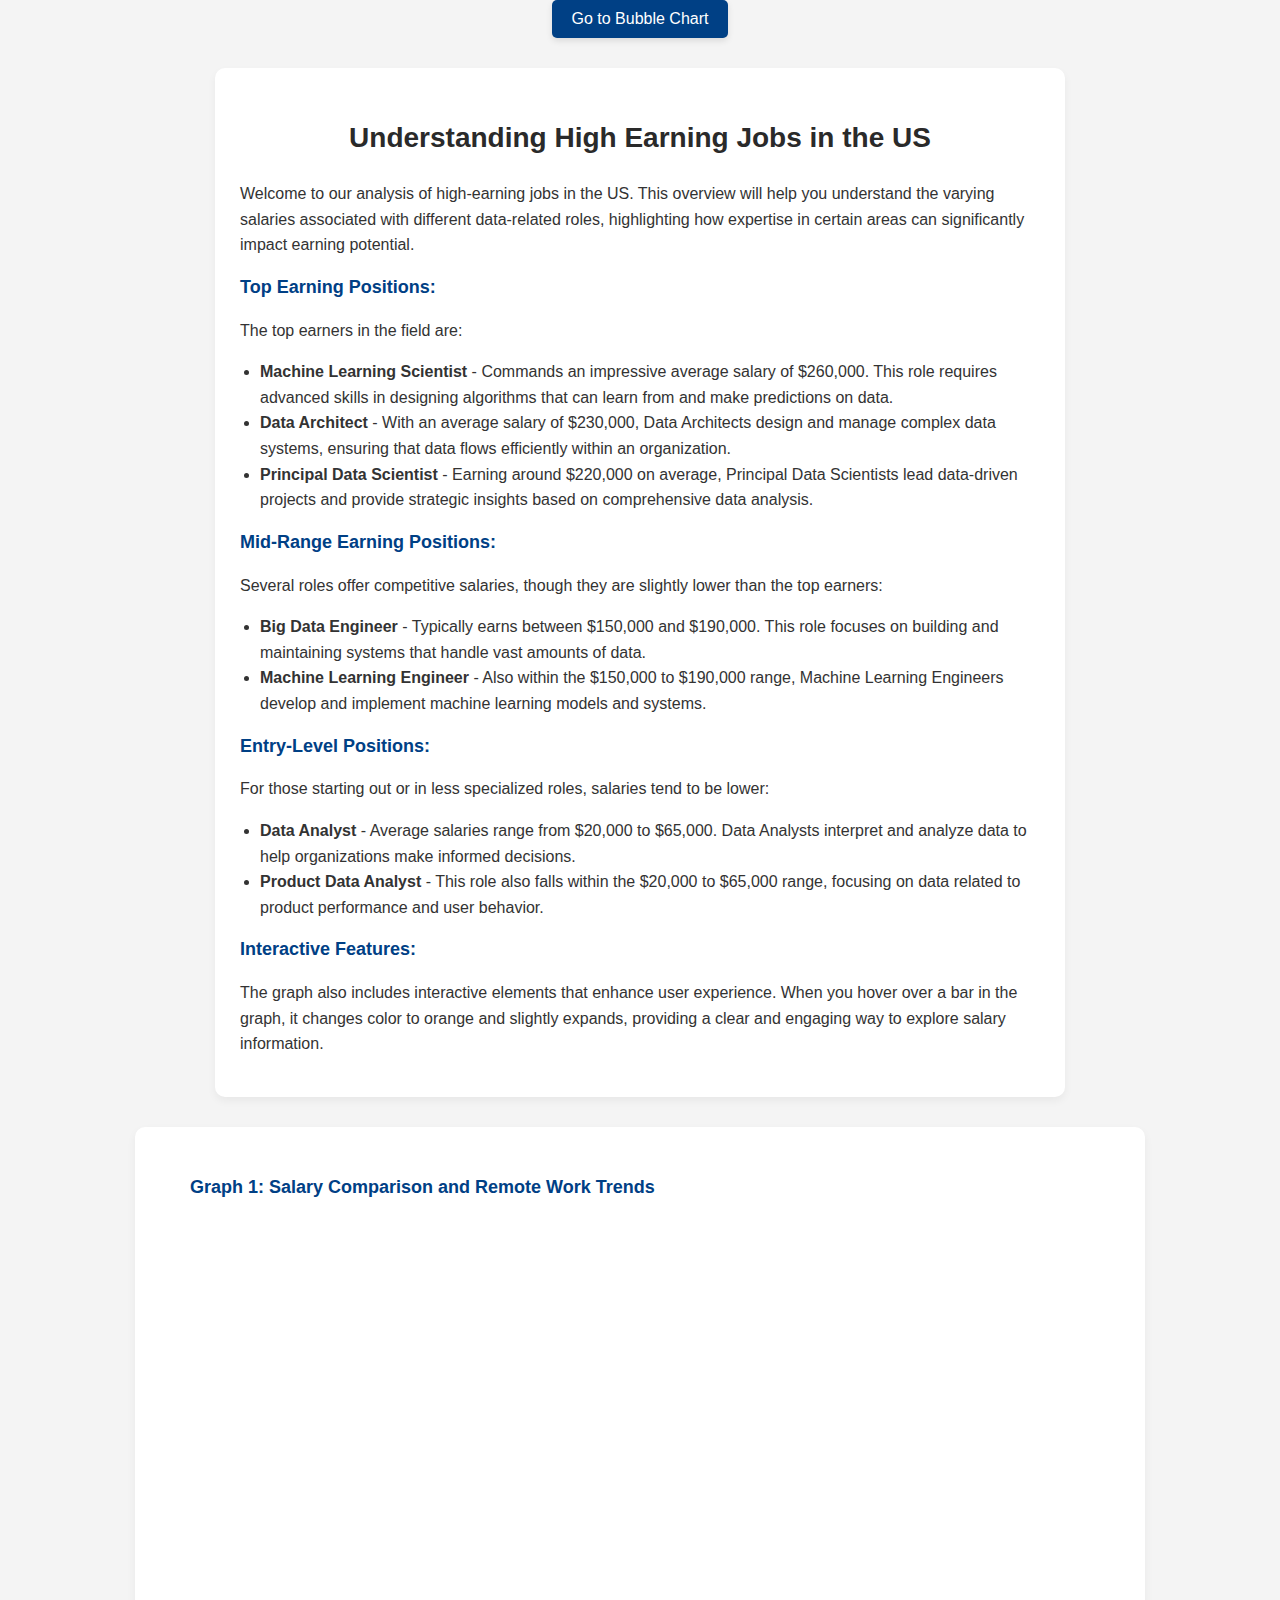
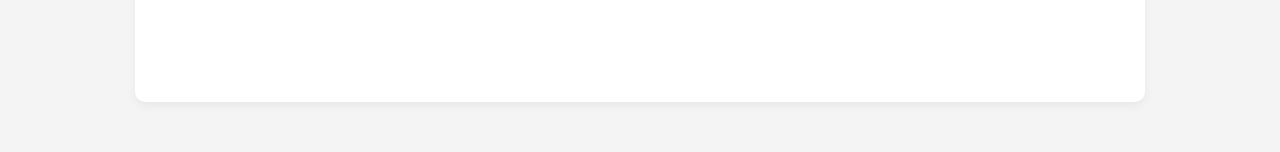
<file: Data Visualization/index.html>
<!DOCTYPE html>
<html lang="en">
<head>
  <meta charset="UTF-8">
  <meta name="viewport" content="width=device-width, initial-scale=1.0">
  <link rel="stylesheet" href="styles.css">
  <script src="https://d3js.org/d3.v6.min.js"></script>
  <title>Data Visualization Dashboard - Bar Chart</title>
  <style>
    .chart-container {
      display: flex;
      flex-direction: column;
      align-items: center;
      margin-bottom: 50px; /* Space between the charts */
    }

    .svg-container {
      margin-bottom: 40px; /* Space between each svg */
    }

    .toggle-buttons {
      display: flex;
      justify-content: center;
      margin-bottom: 20px;
    }

    .toggle-buttons button {
      padding: 10px 20px;
      margin: 0 10px;
      cursor: pointer;
      font-size: 16px;
    }
  </style>
</head>
<body>

  <!-- Button to switch to the Bubble Chart -->
  <div class="toggle-buttons">
    <a href="index2.html"><button>Go to Bubble Chart</button></a>
  </div>

  <!-- Summary Section for Bar Chart -->
  <div class="summary">
    <h2>Understanding High Earning Jobs in the US</h2>
    <p>Welcome to our analysis of high-earning jobs in the US. This overview will help you understand the varying salaries associated with different data-related roles, highlighting how expertise in certain areas can significantly impact earning potential.</p>

    <div class="category">Top Earning Positions:</div>
    <p>The top earners in the field are:</p>
    <ul>
        <li><strong>Machine Learning Scientist</strong> - Commands an impressive average salary of $260,000. This role requires advanced skills in designing algorithms that can learn from and make predictions on data.</li>
        <li><strong>Data Architect</strong> - With an average salary of $230,000, Data Architects design and manage complex data systems, ensuring that data flows efficiently within an organization.</li>
        <li><strong>Principal Data Scientist</strong> - Earning around $220,000 on average, Principal Data Scientists lead data-driven projects and provide strategic insights based on comprehensive data analysis.</li>
    </ul>

    <div class="category">Mid-Range Earning Positions:</div>
    <p>Several roles offer competitive salaries, though they are slightly lower than the top earners:</p>
    <ul>
        <li><strong>Big Data Engineer</strong> - Typically earns between $150,000 and $190,000. This role focuses on building and maintaining systems that handle vast amounts of data.</li>
        <li><strong>Machine Learning Engineer</strong> - Also within the $150,000 to $190,000 range, Machine Learning Engineers develop and implement machine learning models and systems.</li>
    </ul>

    <div class="category">Entry-Level Positions:</div>
    <p>For those starting out or in less specialized roles, salaries tend to be lower:</p>
    <ul>
        <li><strong>Data Analyst</strong> - Average salaries range from $20,000 to $65,000. Data Analysts interpret and analyze data to help organizations make informed decisions.</li>
        <li><strong>Product Data Analyst</strong> - This role also falls within the $20,000 to $65,000 range, focusing on data related to product performance and user behavior.</li>
    </ul>

    <div class="category">Interactive Features:</div>
    <p>The graph also includes interactive elements that enhance user experience. When you hover over a bar in the graph, it changes color to orange and slightly expands, providing a clear and engaging way to explore salary information.</p>
  </div>

  <!-- Bar Chart Section -->
  <div class="chart-container">
    <div class="svg-container">
      <div class="category">Graph 1: Salary Comparison and Remote Work Trends</div>
      <svg id="salaryChart" width="900" height="400"></svg> <!-- Your bar chart will load here -->
    </div>
  </div>

  <!-- Link to external scripts -->
  <script src="script.js"></script> <!-- Bar chart script -->
</body>
</html>
</file>
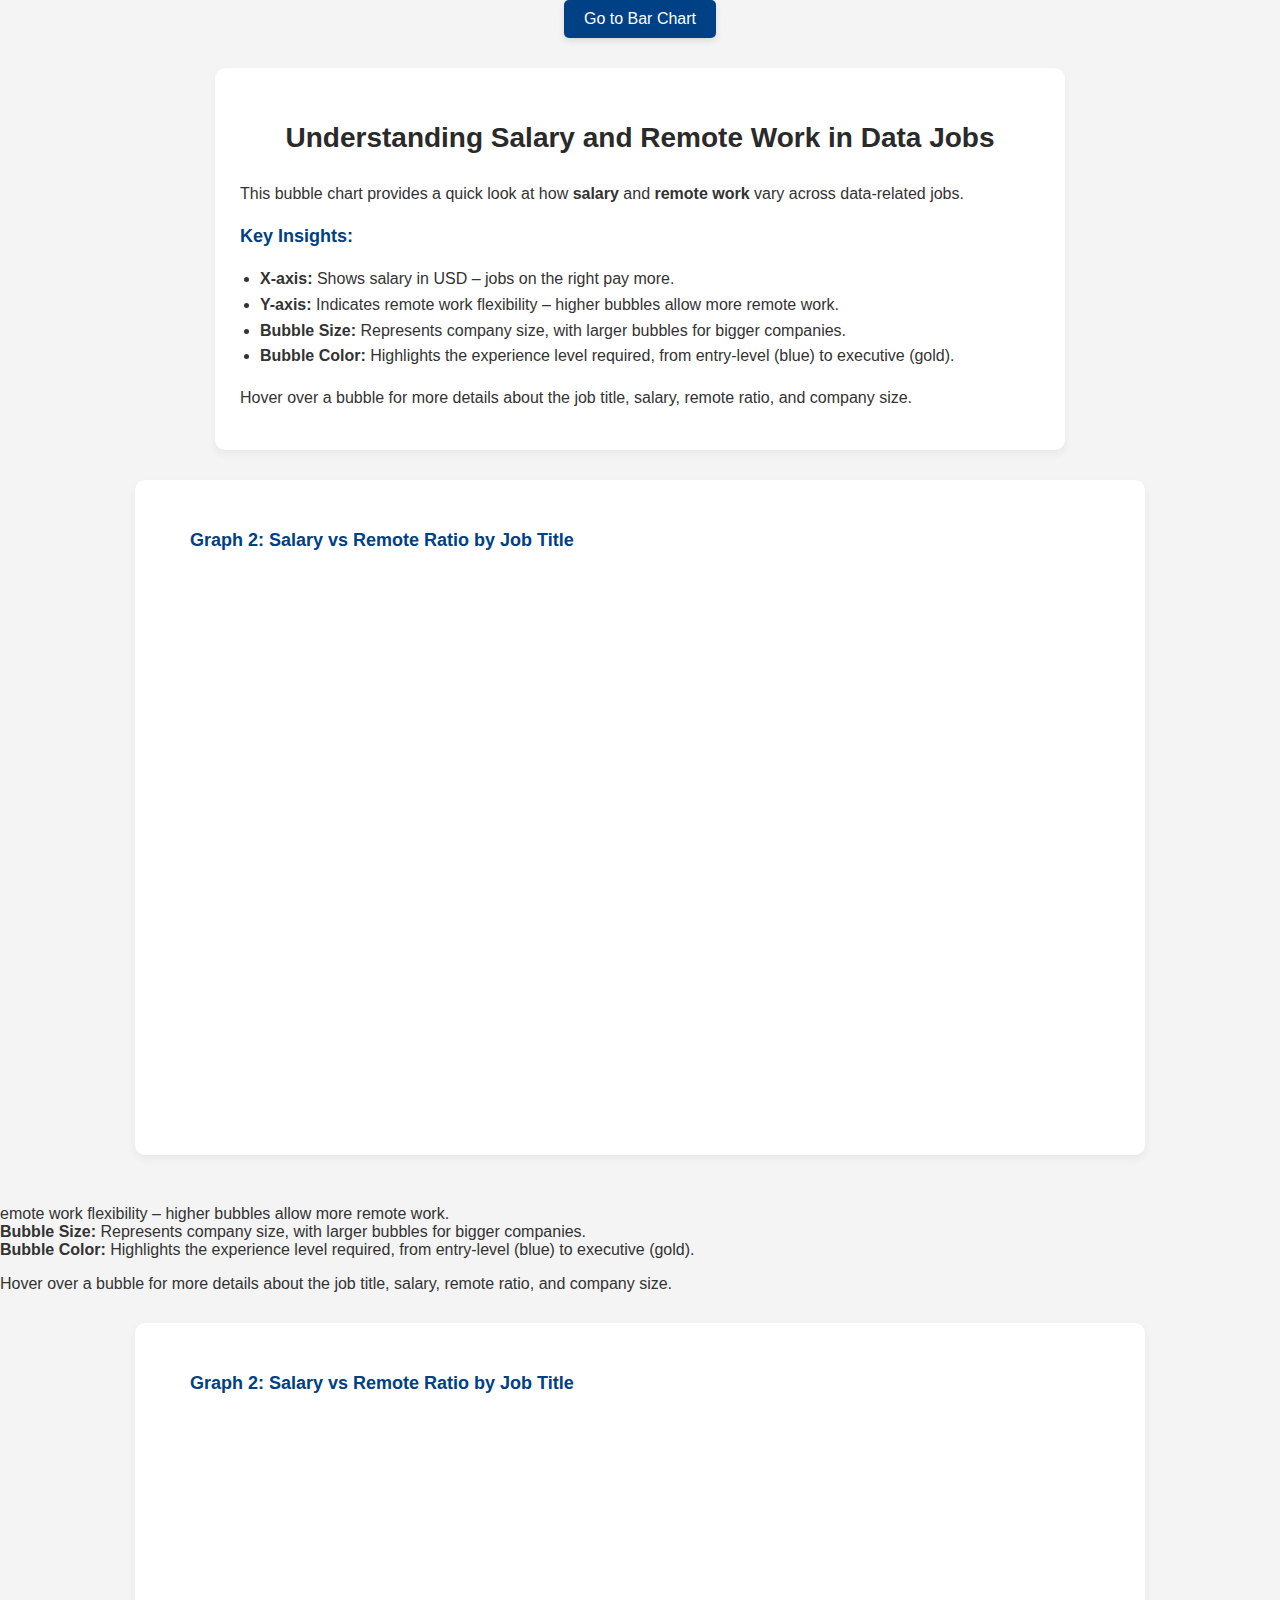
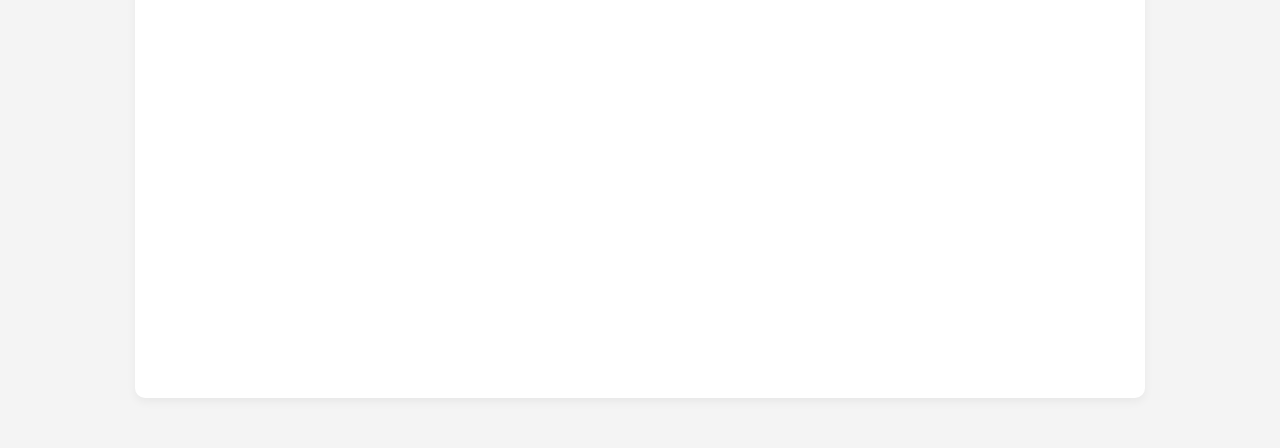
<file: Data Visualization/index2.html>
<!DOCTYPE html>
<html lang="en">
<head>
  <meta charset="UTF-8">
  <meta name="viewport" content="width=device-width, initial-scale=1.0">
  <link rel="stylesheet" href="styles.css">
  <script src="https://d3js.org/d3.v6.min.js"></script>
  <title>Data Visualization Dashboard - Bubble Chart</title>
  <style>
    .chart-container {
      display: flex;
      flex-direction: column;
      align-items: center;
      margin-bottom: 50px; /* Space between the charts */
    }

    .svg-container {
      margin-bottom: 40px; /* Space between each svg */
    }

    .toggle-buttons {
      display: flex;
      justify-content: center;
      margin-bottom: 20px;
    }

    .toggle-buttons button {
      padding: 10px 20px;
      margin: 0 10px;
      cursor: pointer;
      font-size: 16px;
    }
  </style>
</head>
<body>

  <!-- Button to switch to the Bar Chart -->
  <div class="toggle-buttons">
    <a href="index.html"><button>Go to Bar Chart</button></a>
  </div>

  <!-- Summary Section for Bubble Chart -->
  <div class="summary">
    <h2>Understanding Salary and Remote Work in Data Jobs</h2>
    <p>This bubble chart provides a quick look at how <strong>salary</strong> and <strong>remote work</strong> vary across data-related jobs.</p>

    <div class="category">Key Insights:</div>
    <ul>
      <li><strong>X-axis:</strong> Shows salary in USD – jobs on the right pay more.</li>
      <li><strong>Y-axis:</strong> Indicates remote work flexibility – higher bubbles allow more remote work.</li>
      <li><strong>Bubble Size:</strong> Represents company size, with larger bubbles for bigger companies.</li>
      <li><strong>Bubble Color:</strong> Highlights the experience level required, from entry-level (blue) to executive (gold).</li>
    </ul>

    <p>Hover over a bubble for more details about the job title, salary, remote ratio, and company size.</p>
  </div>

  <!-- Bubble Chart Section -->
  <div class="chart-container">
    <div class="svg-container">
      <div class="category">Graph 2: Salary vs Remote Ratio by Job Title</div>
      <svg id="bubbleChart" width="900" height="500"></svg>
    </div>
  </div>

  <!-- Link to external scripts -->
  <script src="app.js"></script> <!-- Bubble chart script -->
</body>
</html>
emote work flexibility – higher bubbles allow more remote work.</li>
      <li><strong>Bubble Size:</strong> Represents company size, with larger bubbles for bigger companies.</li>
      <li><strong>Bubble Color:</strong> Highlights the experience level required, from entry-level (blue) to executive (gold).</li>
    </ul>

    <p>Hover over a bubble for more details about the job title, salary, remote ratio, and company size.</p>
  </div>

  <!-- Bubble Chart Section -->
  <div class="chart-container">
    <div class="svg-container">
      <div class="category">Graph 2: Salary vs Remote Ratio by Job Title</div>
      <svg id="bubbleChart" width="900" height="500"></svg>
    </div>
  </div>

  <!-- Link to external scripts -->
  <script src="app.js"></script> <!-- Bubble chart script -->
</body>
</html>
</file>
<file: Data Visualization/styles.css>
/* General Body Styling */
body {
    font-family: 'Lato', sans-serif; /* Professional, clean font */
    background-color: #f4f4f4; /* Light gray background for a calm, modern feel */
    color: #333; /* Dark gray for text */
    margin: 0;
    padding: 0;
  }
  
  /* Title Styling */
  h2 {
    font-size: 28px;
    color: #2a2a2a;
    text-align: center;
    margin-bottom: 20px;
    font-weight: 600;
  }
  
  /* Summary Section */
  .summary {
    background-color: #ffffff;
    padding: 25px;
    margin: 30px auto;
    max-width: 800px; /* Narrow width to keep content readable */
    border-radius: 10px;
    box-shadow: 0 4px 8px rgba(0, 0, 0, 0.05); /* Soft shadow for elevation */
    font-size: 16px;
    line-height: 1.6; /* Increased line height for better readability */
  }
  
  .summary p, .summary ul {
    margin-bottom: 15px;
  }
  
  .summary ul {
    list-style-type: disc;
    padding-left: 20px;
  }
  
  /* Category Titles */
  .category {
    font-weight: 700;
    font-size: 18px;
    margin-bottom: 10px;
    color: #004085; /* Darker blue accent color for category titles */
  }
  
  /* Buttons */
  .toggle-buttons {
    display: flex;
    justify-content: center;
    margin-bottom: 30px;
  }
  
  .toggle-buttons button {
    background-color: #004085; /* Dark blue for professional feel */
    color: white;
    border: none;
    padding: 10px 25px;
    border-radius: 5px;
    font-size: 16px;
    cursor: pointer;
    transition: background-color 0.3s ease;
    box-shadow: 0 3px 6px rgba(0, 0, 0, 0.1); /* Subtle shadow for depth */
  }
  
  .toggle-buttons button:hover {
    background-color: #0056b3; /* Slightly lighter blue on hover */
  }
  
  /* Chart Container Styling */
  .chart-container {
    background-color: #fff;
    padding: 30px;
    margin: 30px auto;
    max-width: 950px;
    border-radius: 10px;
    box-shadow: 0 4px 10px rgba(0, 0, 0, 0.05); /* Add depth to chart container */
  }
  
  .svg-container {
    margin-bottom: 40px;
    padding: 20px;
  }
  
  /* Tooltip Styling */
  #tooltip {
    font-size: 14px;
    background-color: rgba(0, 0, 0, 0.75);
    color: white;
    padding: 10px;
    border-radius: 8px;
    box-shadow: 0px 2px 10px rgba(0, 0, 0, 0.3); /* Enhanced tooltip */
    transition: visibility 0.2s, opacity 0.2s;
  }
  
  /* Responsive Design */
  @media (max-width: 768px) {
    .chart-container {
      padding: 20px;
      max-width: 100%;
    }
  
    .summary {
      padding: 15px;
      max-width: 90%;
    }
  
    .toggle-buttons {
      flex-direction: column;
    }
  
    .toggle-buttons button {
      margin-bottom: 15px;
      width: 100%;
    }
  }
</file>
